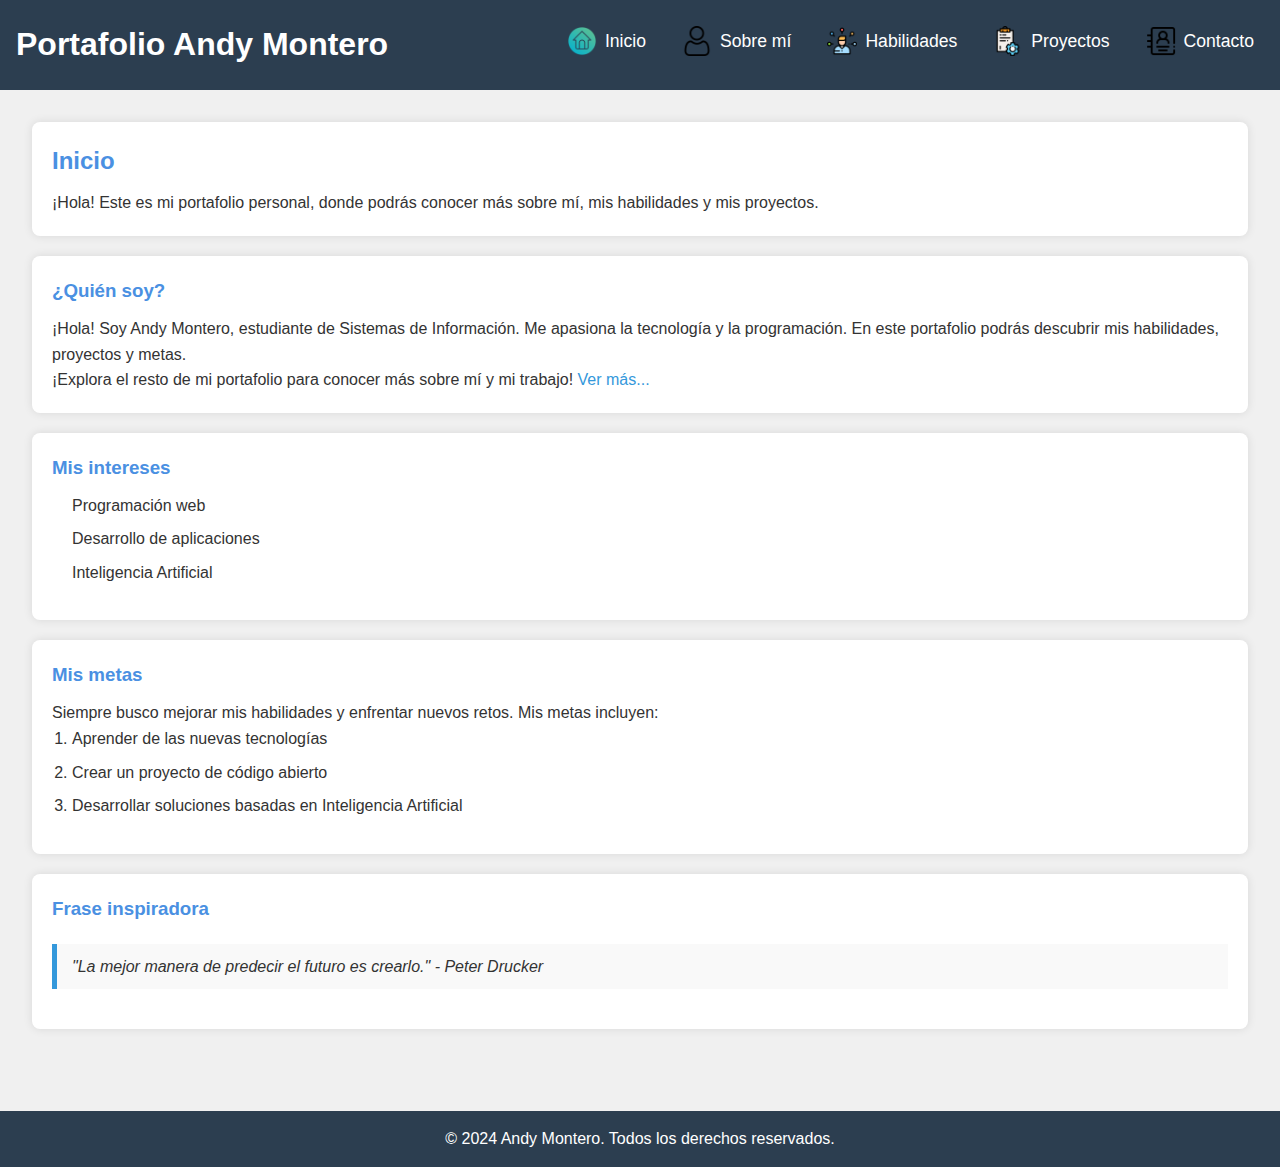
<file: index.html>
<!DOCTYPE html>
<html lang="es">

<head>
    <meta charset="UTF-8">
    <meta name="viewport" content="width=device-width, initial-scale=1.0">
    <title>Portafolio de Andy</title>
    <link rel="icon" href="/iconos/portafolio.png" type="image/x-icon">
    <link rel="stylesheet" href="css/index.css">
    <link rel="stylesheet" href="css/nav.css">

</head>

<body>
    <header class="encabezado">
        <h1>Portafolio Andy Montero</h1>
        <nav>
          <ul class="menu">
            <li><a href="index.html" title="Ir a la página de inicio"><img src="iconos/home.png" alt="Inicio"> Inicio</a></li>
            <li><a href="sobre-mi.html" title="Conoce más sobre mí"><img src="iconos/mi.png" alt="Sobre mí" > Sobre mí</a></li>
            <li><a href="habilidades.html" title="Mira mis habilidades"><img src="iconos/habilidades.png" alt="Habilidades" > Habilidades</a></li>
            <li><a href="proyectos.html" title="Explora mis proyectos"><img src="iconos/proyectos.png" alt="Proyectos"> Proyectos</a></li>
            <li><a href="contacto.html" title="Contáctame"><img src="iconos/contacto.png" alt="Contacto" > Contacto</a></li>
          </ul>
        </nav>
      </header>



    <main class="main">
        <section class="main-section">
            <h2>Inicio</h2>
            <p>¡Hola! Este es mi portafolio personal, donde podrás conocer más sobre mí, mis habilidades y mis
                proyectos.</p>
        </section>

        <section class="main-section">
            <h3>¿Quién soy?</h3>
            <p>
                ¡Hola! Soy Andy Montero, estudiante de Sistemas de Información. Me apasiona la tecnología y la
                programación.
                En este portafolio podrás descubrir mis habilidades, proyectos y metas. <br>
                ¡Explora el resto de mi portafolio para conocer más sobre mí y mi trabajo!
                <a href="sobre-mi.html">Ver más...</a>
            </p>
        </section>

        <section class="main-section">
            <h3>Mis intereses</h3>
            <ul>
                <li>Programación web</li>
                <li>Desarrollo de aplicaciones</li>
                <li>Inteligencia Artificial</li>
            </ul>
        </section>

        <section class="main-section">
            <h3>Mis metas</h3>
            <p>Siempre busco mejorar mis habilidades y enfrentar nuevos retos. Mis metas incluyen:</p>
            <ol>
                <li>Aprender de las nuevas tecnologías</li>
                <li>Crear un proyecto de código abierto</li>
                <li>Desarrollar soluciones basadas en Inteligencia Artificial</li>
            </ol>
        </section>

        <section class="main-section">
            <h3>Frase inspiradora</h3>
            <blockquote>
                "La mejor manera de predecir el futuro es crearlo." - Peter Drucker
            </blockquote>
        </section>
    </main>

    <footer class="footer">
        <p>&copy; 2024 Andy Montero. Todos los derechos reservados.</p>
    </footer>
</body>

</html>
</file>
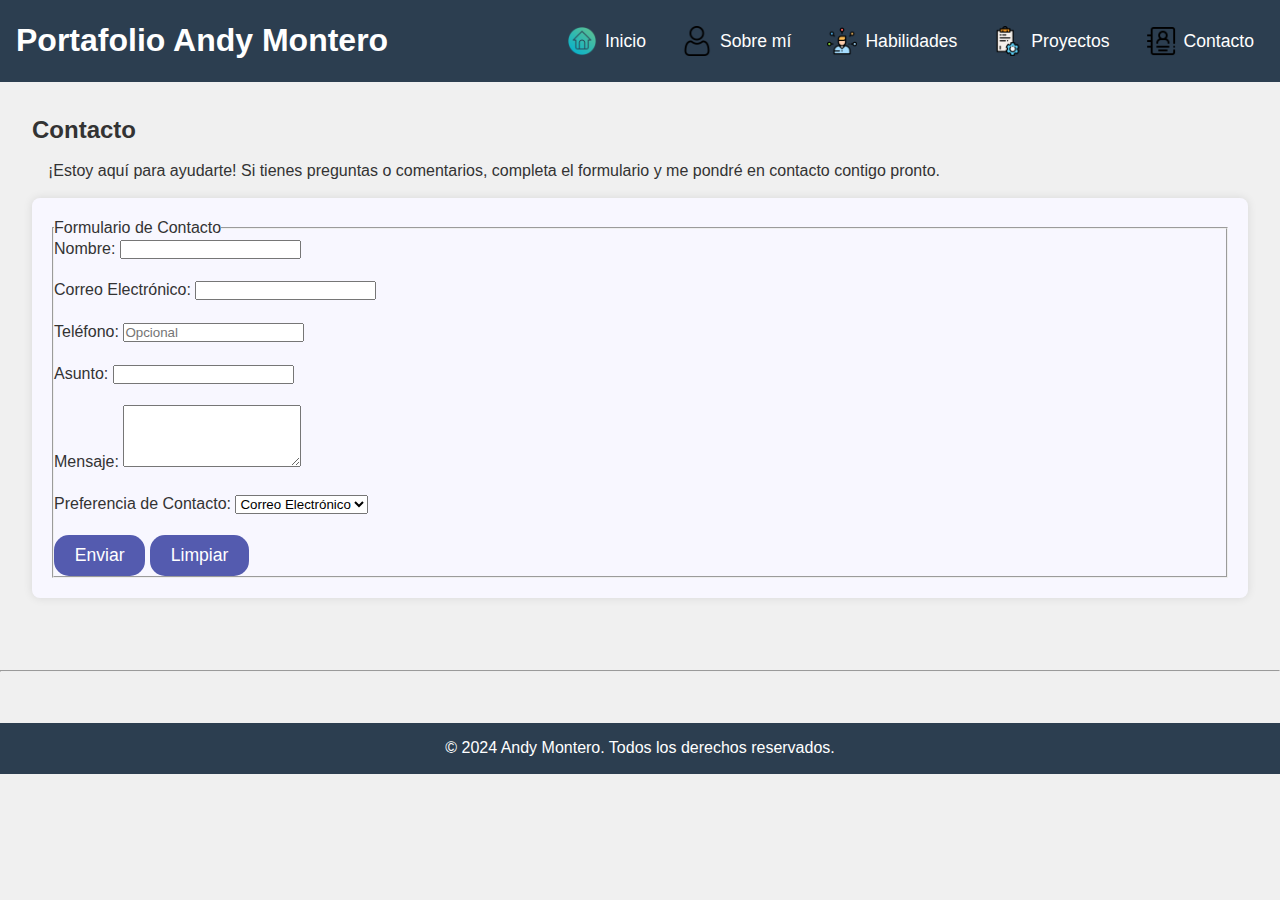
<file: contacto.html>
<!DOCTYPE html>
<html lang="es">

<head>
    <meta charset="UTF-8">
    <meta name="viewport" content="width=device-width, initial-scale=1.0">
    <title>Contacto</title>
    <link rel="icon" href="/iconos/contacto.png" type="image/x-icon">
    <link rel="stylesheet" href="css/contacto.css">
    <link rel="stylesheet" href="css/nav.css">
</head>

<body>

    <header class="encabezado">
        <h1>Portafolio Andy Montero</h1>
        <nav>
            <ul class="menu">
                <li><a href="index.html" title="Ir a la página de inicio"><img src="iconos/home.png" alt="Inicio">
                        Inicio</a></li>
                <li><a href="sobre-mi.html" title="Conoce más sobre mí"><img src="iconos/mi.png" alt="Sobre mí"> Sobre
                        mí</a></li>
                <li><a href="habilidades.html" title="Mira mis habilidades"><img src="iconos/habilidades.png"
                            alt="Habilidades"> Habilidades</a></li>
                <li><a href="proyectos.html" title="Explora mis proyectos"><img src="iconos/proyectos.png"
                            alt="Proyectos"> Proyectos</a></li>
                <li><a href="contacto.html" title="Contáctame"><img src="iconos/contacto.png" alt="Contacto">
                        Contacto</a></li>
            </ul>
        </nav>
    </header>

</body>

<main class="main">
    <h2>Contacto</h2>
    <p>¡Estoy aquí para ayudarte! Si tienes preguntas o comentarios, completa el formulario y me pondré en
        contacto contigo pronto.</p>
    <section class="contacto">

        <section class="formulario">

            <form>
                <fieldset>

                    <legend>Formulario de Contacto</legend>
                    <label for="nombre">Nombre:</label>
                    <input type="text" id="nombre" name="nombre" required><br><br>

                    <label for="email">Correo Electrónico:</label>
                    <input type="email" id="email" name="email" required><br><br>

                    <label for="telefono">Teléfono:</label>
                    <input type="tel" id="telefono" name="telefono" placeholder="Opcional"><br><br>

                    <label for="asunto">Asunto:</label>
                    <input type="text" id="asunto" name="asunto" required><br><br>

                    <label for="mensaje">Mensaje:</label>
                    <textarea id="mensaje" name="mensaje" rows="4" required></textarea><br><br>

                    <label for="contacto">Preferencia de Contacto:</label>
                    <select id="contacto" name="contacto">
                        <option value="email">Correo Electrónico</option>
                        <option value="telefono">Teléfono</option>
                    </select><br><br>

                    <input type="submit" value="Enviar">
                    <input type="reset" value="Limpiar">
                </fieldset>
            </form>
        </section>
</main>
<br>
<hr />
<br>

<footer class="footer">
    <p>&copy; 2024 Andy Montero. Todos los derechos reservados.</p>
</footer>

</html>
</file>
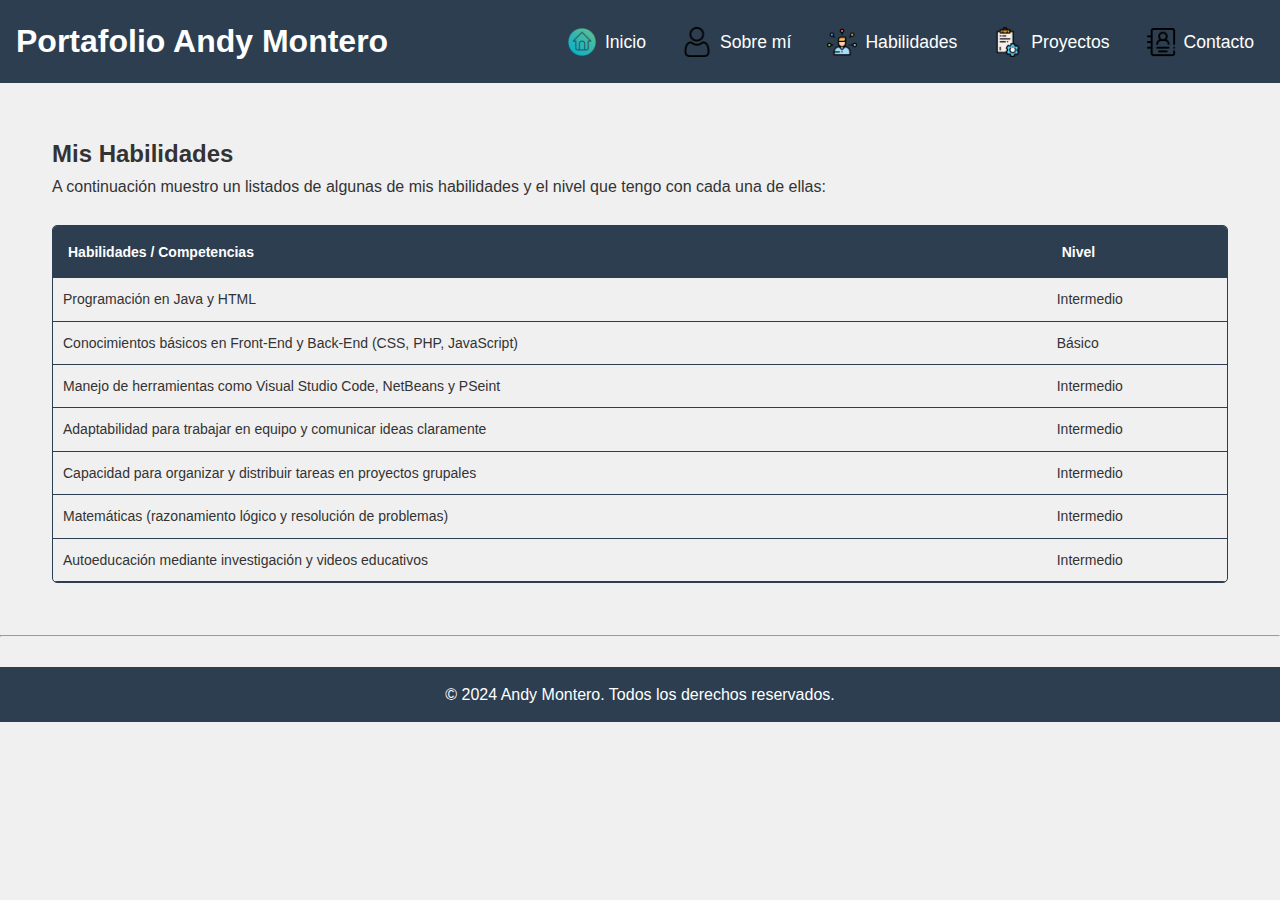
<file: habilidades.html>
<!DOCTYPE html>
<html lang="es">

<head>
    <meta charset="UTF-8">
    <meta name="viewport" content="width=device-width, initial-scale=1.0">
    <title>Mis habilidades</title>
    <link rel="icon" href="/iconos/habilidades.png" type="image/x-icon">
    <link rel="stylesheet" href="css/habilidades.css">
    <link rel="stylesheet" href="css/nav.css">

</head>

<body>
    <header class="encabezado">
        <h1>Portafolio Andy Montero</h1>
        <nav>
            <ul class="menu">
                <li><a href="index.html" title="Ir a la página de inicio"><img src="iconos/home.png" alt="Inicio">
                        Inicio</a></li>
                <li><a href="sobre-mi.html" title="Conoce más sobre mí"><img src="iconos/mi.png" alt="Sobre mí"> Sobre
                        mí</a></li>
                <li><a href="habilidades.html" title="Mira mis habilidades"><img src="iconos/habilidades.png"
                            alt="Habilidades"> Habilidades</a></li>
                <li><a href="proyectos.html" title="Explora mis proyectos"><img src="iconos/proyectos.png"
                            alt="Proyectos"> Proyectos</a></li>
                <li><a href="contacto.html" title="Contáctame"><img src="iconos/contacto.png" alt="Contacto">
                        Contacto</a></li>
            </ul>
        </nav>
    </header>
    <main class="main">

        <section class="habilidades" id="habilidades">
            <h2>Mis Habilidades</h2>
            <p>A continuación muestro un listados de algunas de mis habilidades y el nivel que tengo con cada una de
                ellas:</p>
            <br>

            <article class="tabla"">
                <table>
                <thead>
                    <tr>
                        <th>Habilidades / Competencias</th>
                        <th>Nivel</th>
                    </tr>
                </thead>

                <tbody>
                    <tr>
                        <td>Programación en Java y HTML</td>
                        <td>Intermedio</td>
                    </tr>
                    <tr>
                        <td>Conocimientos básicos en Front-End y Back-End (CSS, PHP, JavaScript)</td>
                        <td>Básico</td>
                    </tr>
                    <tr>
                        <td>Manejo de herramientas como Visual Studio Code, NetBeans y PSeint</td>
                        <td>Intermedio</td>
                    </tr>
                    <tr>
                        <td>Adaptabilidad para trabajar en equipo y comunicar ideas claramente</td>
                        <td>Intermedio</td>
                    </tr>
                    <tr>
                        <td>Capacidad para organizar y distribuir tareas en proyectos grupales</td>
                        <td>Intermedio</td>
                    </tr>
                    <tr>
                        <td>Matemáticas (razonamiento lógico y resolución de problemas)</td>
                        <td>Intermedio</td>
                    </tr>
                    <tr>
                        <td>Autoeducación mediante investigación y videos educativos</td>
                        <td>Intermedio</td>
                    </tr>
                </tbody>

                </table>
            </article>

        </section>


    </main>


</body>
<hr />
<footer class="footer">
    <p>&copy; 2024 Andy Montero. Todos los derechos reservados.</p>
</footer>

</html>
</file>
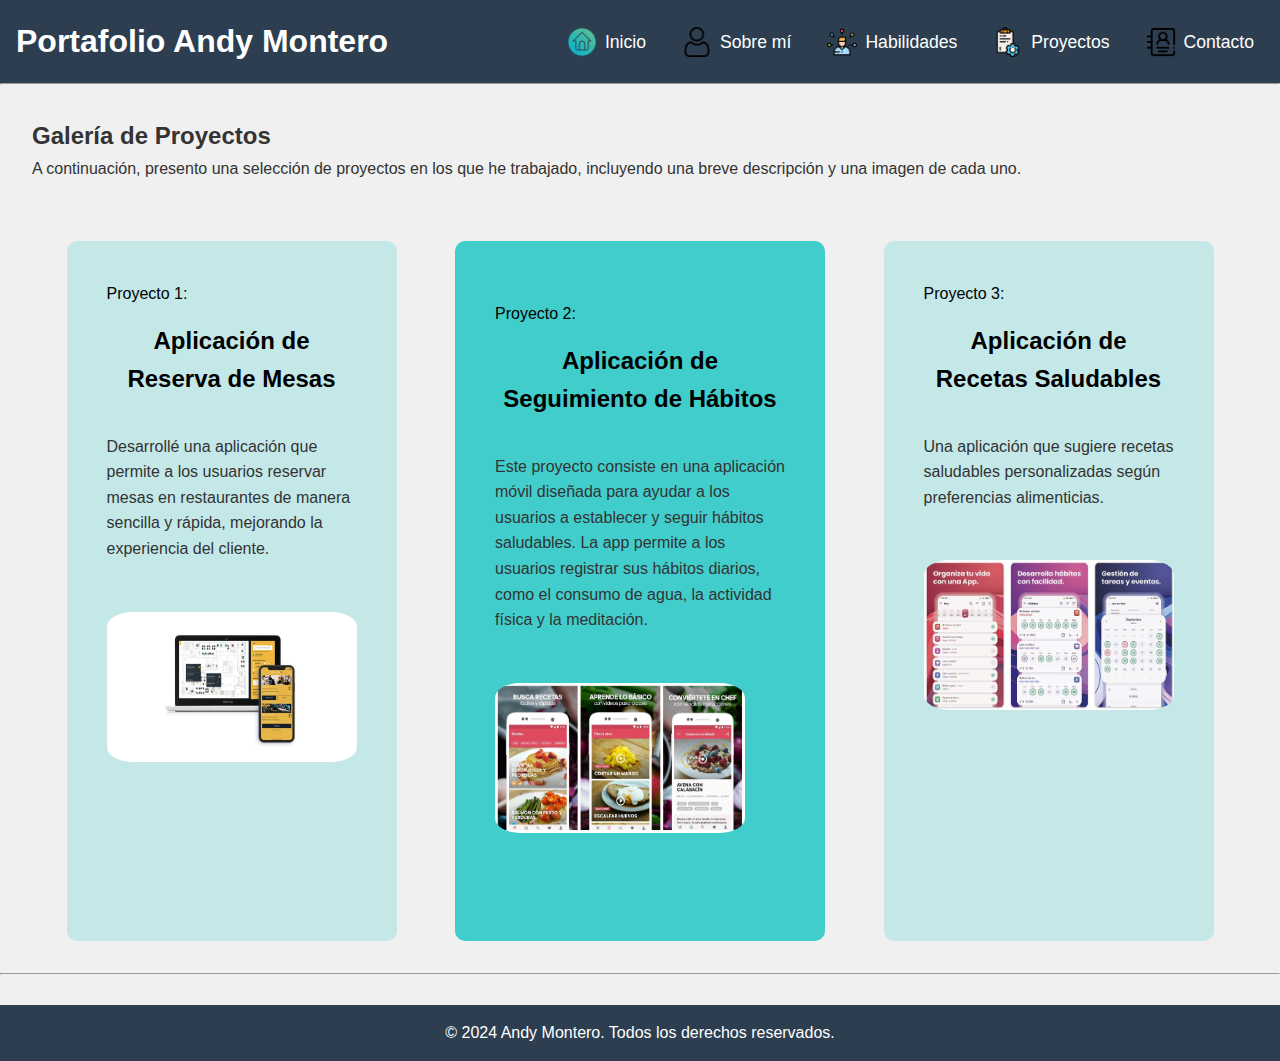
<file: proyectos.html>
<!DOCTYPE html>
<html lang="es">

<head>
    <meta charset="UTF-8">
    <meta name="viewport" content="width=device-width, initial-scale=1.0">
    <title>Mis Proyectos</title>
    <link rel="icon" href="/iconos/proyectos.png" type="image/x-icon">
    <link rel="stylesheet" href="css/proyectos.css">
    <link rel="stylesheet" href="css/nav.css">
</head>

<body>

    <header class="encabezado">
        <h1>Portafolio Andy Montero</h1>
        <nav>
            <ul class="menu">
                <li><a href="index.html" title="Ir a la página de inicio"><img src="iconos/home.png" alt="Inicio">
                        Inicio</a></li>
                <li><a href="sobre-mi.html" title="Conoce más sobre mí"><img src="iconos/mi.png" alt="Sobre mí"> Sobre
                        mí</a></li>
                <li><a href="habilidades.html" title="Mira mis habilidades"><img src="iconos/habilidades.png"
                            alt="Habilidades"> Habilidades</a></li>
                <li><a href="proyectos.html" title="Explora mis proyectos"><img src="iconos/proyectos.png"
                            alt="Proyectos"> Proyectos</a></li>
                <li><a href="contacto.html" title="Contáctame"><img src="iconos/contacto.png" alt="Contacto">
                        Contacto</a></li>
            </ul>
        </nav>
    </header>
    <hr />
    <main class="main">
        <section>

            <h2>Galería de Proyectos</h2>
            <p>A continuación, presento una selección de proyectos en los que he trabajado, incluyendo una breve
                descripción y una imagen de cada uno.</p>

            <section class="proyectos">
                <article class="proyecto">
                    <p class="numeroP">Proyecto 1:</p>
                    <h2 class="titulos">Aplicación de Reserva de Mesas</h2>
                    <p class="descripción"> Desarrollé una aplicación que permite a los usuarios reservar mesas en
                        restaurantes de
                        manera
                        sencilla y rápida, mejorando la experiencia del cliente.</p>
                    <figure class="imagenes">
                        <img src="imagenes/aplic_mesa.jpg"
                            alt="Captura de pantalla de la aplicación de reserva de mesas">
                    </figure>
                </article>

                <article class="proyecto2">
                    <p class="numeroP">Proyecto 2:</p>
                    <h2 class="titulos"> Aplicación de Seguimiento de Hábitos</h2>
                    <p class="descripción"> Este proyecto consiste en una aplicación móvil diseñada para ayudar a
                        los usuarios a
                        establecer y
                        seguir hábitos saludables. La app permite a los usuarios registrar sus hábitos diarios,
                        como el
                        consumo de agua, la actividad física y la meditación.</p>
                    <figure class="imagenes">
                        <img src="imagenes/apli-rect.jpg" alt="Aplicación de Recetas Saludables">
                    </figure>
                </article>

                <article class="proyecto">
                    <p class="numeroP">Proyecto 3:</p>
                    <h2 class="titulos"> Aplicación de Recetas Saludables</h2>
                    <p class="descripción"> Una aplicación que sugiere recetas saludables personalizadas según
                        preferencias
                        alimenticias. </p>
                    <figure class="imagenes">
                        <img src="imagenes/aplic_habitos.jpeg" alt="Aplicación de Seguimiento de Hábitos">
                    </figure>

                </article>
            </section>

            </ul>
        </section>
    </main>
</body>


<hr />
<footer class="footer">
    <p>&copy; 2024 Andy Montero. Todos los derechos reservados.</p>
</footer>

</html>
</file>
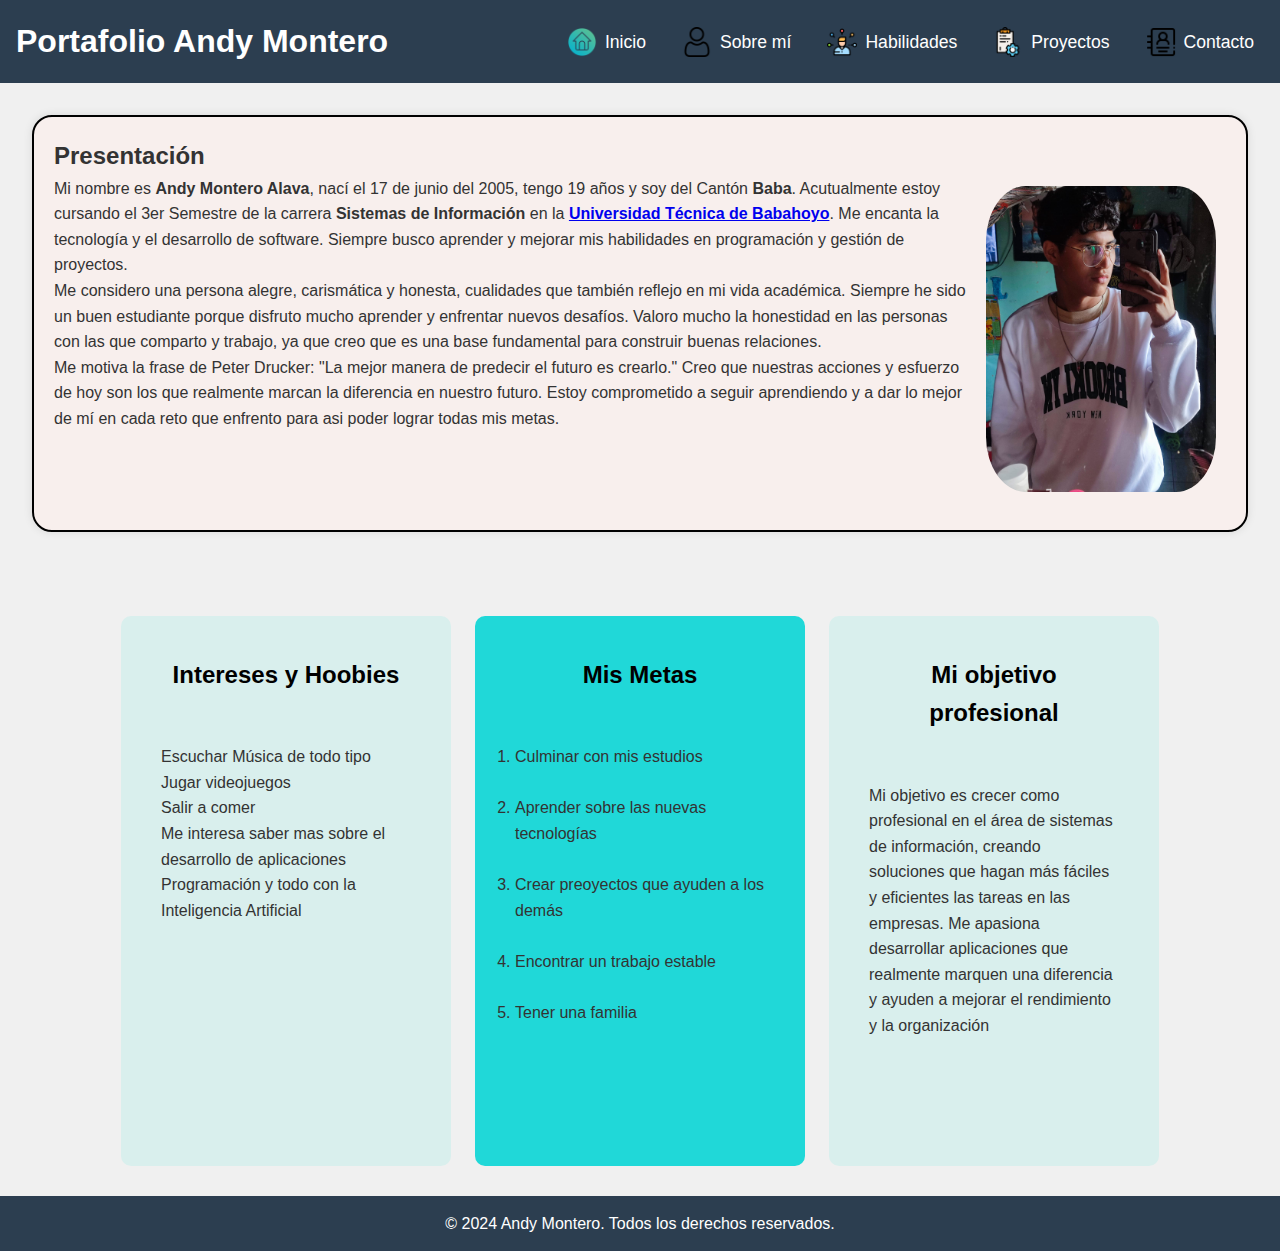
<file: sobre-mi.html>
<!DOCTYPE html>
<html lang="es">

<head>
    <meta charset="UTF-8">
    <meta name="viewport" content="width=device-width, initial-scale=1.0">
    <title>Sobre mi</title>
    <link rel="icon" href="/iconos/mi.png" type="image/x-icon">
    <link rel="stylesheet" href="css/sobre-mi.css">
    <link rel="stylesheet" href="css/nav.css">

</head>

<body>

    <header class="encabezado">
        <h1>Portafolio Andy Montero</h1>
        <nav>
            <ul class="menu">
                <li><a href="index.html" title="Ir a la página de inicio"><img src="iconos/home.png" alt="Inicio">
                        Inicio</a></li>
                <li><a href="sobre-mi.html" title="Conoce más sobre mí"><img src="iconos/mi.png" alt="Sobre mí"> Sobre
                        mí</a></li>
                <li><a href="habilidades.html" title="Mira mis habilidades"><img src="iconos/habilidades.png"
                            alt="Habilidades"> Habilidades</a></li>
                <li><a href="proyectos.html" title="Explora mis proyectos"><img src="iconos/proyectos.png"
                            alt="Proyectos"> Proyectos</a></li>
                <li><a href="contacto.html" title="Contáctame"><img src="iconos/contacto.png" alt="Contacto">
                        Contacto</a></li>
            </ul>
        </nav>
    </header>

    <main class="main">
        <section class="presentacion">
            <h2>Presentación</h2>
            <section class="texto">
                <p>
                    Mi nombre es <strong>Andy Montero Alava</strong>, nací el 17 de junio del 2005, tengo
                    19 años y soy del Cantón <strong>Baba</strong>. Acutualmente estoy cursando el 3er Semestre de la
                    carrera
                    <strong>Sistemas de Información</strong> en la <a href="https://utb.edu.ec/"
                        target="_blank"><strong>Universidad Técnica de
                            Babahoyo</strong></a>. Me encanta la tecnología y el desarrollo de software.
                    Siempre busco aprender y mejorar mis habilidades en programación y gestión de proyectos.
                    <br> Me considero una persona alegre, carismática y honesta, cualidades que también reflejo en mi
                    vida
                    académica. Siempre he sido un buen estudiante porque disfruto mucho aprender y enfrentar nuevos
                    desafíos.
                    Valoro mucho la honestidad en las personas con las que comparto y trabajo, ya que creo que es una
                    base fundamental para construir buenas relaciones. <br> Me motiva la frase de Peter Drucker: "La mejor
                    manera de predecir el futuro es crearlo." Creo que nuestras acciones y esfuerzo de hoy son los que
                    realmente marcan la diferencia en nuestro futuro. Estoy comprometido a seguir aprendiendo y a dar lo
                    mejor de mí en cada reto que enfrento para asi poder lograr todas mis metas.
                </p>
                <figure>
                    <img src="imagenes/Yo.jpg" alt="Fotografía de Andy Montero Alava" class="img">
                </figure>
            </section>
        </section>
    </main>



    <section class="masdetalles">
        <article class="article">
            <h2 class="titulos">Intereses y Hoobies</h2>
            <p class="descripcion">
            <ul>
                <li>Escuchar Música de todo tipo</li>
                <li>Jugar videojuegos</li>
                <li>Salir a comer</li>
                <li>Me interesa saber mas sobre el desarrollo de aplicaciones</li>
                <li>Programación y todo con la Inteligencia Artificial</li>
            </ul>
            </p>
        </article>

        <article class="article2">
            <h2 class="titulos">Mis Metas
            </h2>
            <p class="descripcion">
            <ol>
                <li>Culminar con mis estudios</li>
                <br>
                <li>Aprender sobre las nuevas tecnologías</li>
                <br>
                <li>Crear preoyectos que ayuden a los demás</li>
                <br>
                <li>Encontrar un trabajo estable</li>
                <br>
                <li>Tener una familia</li>
            </ol>
            </p>
        </article>

        <article class="article">
            <h1 class="titulos"> Mi objetivo profesional</h1>
            <p class="descripcion">
            <p> Mi objetivo es crecer como profesional en el área de sistemas de información, creando
                soluciones que hagan más fáciles y eficientes las tareas en las empresas. Me
                apasiona desarrollar aplicaciones que realmente marquen una diferencia y ayuden a
                mejorar el rendimiento y la organización</p>
            </p>
        </article>

    </section>

    <footer class="footer">
        <p>&copy; 2024 Andy Montero. Todos los derechos reservados.</p>
    </footer>
</body>

</html>
</file>
<file: css/index.css>
/* Reset básico */
* {
  margin: 0;
  padding: 0;
  box-sizing: border-box;
}

/* Estilo general del cuerpo */
body {
  font-family: Arial, sans-serif;
  background-color: #f0f0f0;
  color: #333;
  line-height: 1.6;
}
/* Sección principal */
.main {
  padding: 2rem;
}

.main-section {
  background-color: white;
  padding: 20px;
  margin-bottom: 20px;
  border-radius: 8px;
  box-shadow: 0 0 10px rgba(0, 0, 0, 0.1);
}

.main-section h2,
.main-section h3 {
  color: #4a90e2;
  margin-bottom: 10px;
}

ul,
ol {
  margin-left: 20px;
  margin-bottom: 15px;
}

ul li,
ol li {
  margin-bottom: 8px;
}

a {
  color: #3498db;
  text-decoration: none;
}

a:hover {
  text-decoration: underline;
}

blockquote {
  background-color: #f9f9f9;
  padding: 10px 15px;
  border-left: 5px solid #3498db;
  font-style: italic;
  margin-top: 20px;
  margin-bottom: 20px;
}

/* Pie de página */
.footer {
  background-color: #2c3e50;
  color: white;
  text-align: center;
  padding: 15px;
  margin-top: 30px;
}

.footer p {
  font-size: 1rem;
}


@media (max-width:768px) {
  .encabezado {
    flex-direction: column;
    text-align: center;
    gap: 1rem;
  }
}

@media (max-width:480px) {
  .menu {
    flex-direction: column;
    align-items: center;
  }
}
</file>
<file: css/nav.css>
/* reset.css */
* {
    margin: 0;
    padding: 0;
    box-sizing: border-box;
}
.encabezado {
    background-color: #2c3e50;
    display: flex;
    justify-content: space-between;
    align-items: center;
    color: #fff;
    padding: 1rem;
  }
  
  .menu {
    display: flex;
    list-style: none;
    gap: 1rem;
    font-size: 1.1rem;
    padding: 0;
    margin: 0;
  }
  ul>li {
    display: flex;
    align-items: center;
  }
  
  ul>li>a>img {
    width: 30px;
    height: 30px;
    margin-right: 8px;
  }
  
  ul>li>a {
    text-decoration: none;
    color: #fff;
    padding: 0.5rem;
    display: flex;
    align-items: center;
    border: 2px solid transparent;
    border-radius: 4px;
    transition: all 0.3s ease;
  }
  
  ul>li>a:hover {
    background-color: #3498db;
    border-color: #3498db;
    color: #fff;
    text-decoration: none;
  }
  
  .footer {
    background-color: #2c3e50;
    color: white;
    text-align: center;
    padding: 15px;
    margin-top: 30px;
  }
  
  .footer p {
    font-size: 1rem;
  }
</file>
<file: css/contacto.css>
/* Reset básico */
* {
  margin: 0;
  padding: 0;
  box-sizing: border-box;
}

/* Estilo general del cuerpo */
body {
  font-family: Arial, sans-serif;
  background-color: #f0f0f0;
  color: #333;
  line-height: 1.3;
}

.main {
  padding: 2rem;
}

.main>p {
  padding: 1rem;
}
.formulario {

  background-color: #f8f7ff;
  padding: 20px;
  margin-bottom: 20px;
  border-radius: 8px;
  box-shadow: 0 0 10px rgba(0, 0, 0, 0.1);
}



input[type="submit"],
input[type="reset"] {
  background-color: #545baf;
  color: #fff;
  border: none;
  padding: 0.6rem 1.3rem;
  font-size: 1.1rem;
  border-radius: 15px;
  cursor: pointer;
  transition: background-color 0.3s ease;
}

input[type="submit"]:hover,
input[type="reset"]:hover {
  background-color: #29b9b2;
}

.footer {
  background-color: #2c3e50;
  color: white;
  text-align: center;
  padding: 15px;
  margin-top: 30px;
}

.footer p {
  font-size: 1rem;
}

@media (max-width:768px) {
  .encabezado {
    flex-direction: column;
    text-align: center;
    gap: 1rem;
  }
}

@media (max-width:480px) {
  .menu {
    flex-direction: column;
    align-items: center;
  }
}
</file>
<file: css/habilidades.css>
/* Reset básico */
* {
  margin: 0;
  padding: 0;
  box-sizing: border-box;
}

/* Estilo general del cuerpo */
body {
  font-family: Arial, sans-serif;
  background-color: #f0f0f0;
  color: #333;
  line-height: 1.6;
}

.main {
  padding: 2rem;
}


.habilidades {
  padding: 20px;
}

.tabla {
  border: solid 1px #2c3e50;
  border-radius: 5px;
  overflow-x: auto;
}

table {
  font-size: 14px;
  border-collapse: collapse;
  width: 100%;
}

thead {
  background: #2c3e50;
  color: #fff;
}

th {
  padding: 15px;
  font-weight: 700;
  text-align: left; /* Alinear texto a la izquierda */
}

td {
  padding: 10px;
  border-bottom: solid 1px #2c3e50;
}

tbody tr:hover {
  background: #3498db;
}


@media (max-width: 768px) {
  .contenedor-habilidades {
    flex-direction: column;
    align-items: center;
  }
}

.footer {
  background-color: #2c3e50;
  color: white;
  text-align: center;
  padding: 15px;
  margin-top: 30px;
}

.footer p {
  font-size: 1rem;
}

@media (max-width:768px) {
  .encabezado {
    flex-direction: column;
    text-align: center;
    gap: 1rem;
  }
}

@media (max-width:480px) {
  .menu {
    flex-direction: column;
    align-items: center;
  }
}
</file>
<file: css/proyectos.css>
/* Reset básico */
* {
  margin: 0;
  padding: 0;
  box-sizing: border-box;
}

/* Estilo general del cuerpo */
body {
  font-family: Arial, sans-serif;
  background-color: #f0f0f0;
  color: #333;
  line-height: 1.6;
}

.main {
  padding: 2rem;
}

.proyectos {
  display: flex;
  flex-wrap: wrap;
  justify-content: space-evenly;
  gap: 1.5em;
  padding-top: 60px;

}

.proyecto {
  display: flex;
  flex-direction: column;
  background-color: #c4e8e8;
  border-radius: 10px;
  width: 330px;
  height: 700px;
  padding: 40px;
}

.proyecto2 {
  display: flex;
  flex-direction: column;
  background-color: #41cdcb;
  border-radius: 10px;
  width: 370px;
  height: 700px;
  padding: 60px 40px;
 
}

.article {
  display: flex;
  flex-direction: column;
  background-color: #c4e8e8;
  border-radius: 10px;
  width: 330px;
  height: 550px;
  padding: 40px;
}
.numeroP {
  color: #000000;
  margin-bottom: 15px;
  font-weight: 300;
}

.titulos {
  text-align: center;
  font-size: 1.5rem;
  color:   #000000;;
}

.descripción {
  margin-top: 35px;
  display: grid;
  gap: 1em;
  font-weight: 300;
  font-size: 1 rem;
  margin-bottom: 50px;
}

.imagenes>img {
  width: 250px;
  height: 150px;
  border-radius: 10%;

}

.footer {
  background-color: #2c3e50;
  color: white;
  text-align: center;
  padding: 15px;
  margin-top: 30px;
}

.footer p {
  font-size: 1rem;
}

@media (max-width:768px) {
  .encabezado {
    flex-direction: column;
    text-align: center;
    gap: 1rem;
  }
}

@media (max-width:480px) {
  .menu {
    flex-direction: column;
    align-items: center;
  }
}
</file>
<file: css/sobre-mi.css>
/* Reset básico */
* {
  margin: 0;
  padding: 0;
  box-sizing: border-box;
}

/* Estilo general del cuerpo */
body {
  font-family: Verdana, sans-serif;
  background-color: #f0f0f0;
  color: #333;
  line-height: 1.6;
}

.main {
  padding: 2rem;
}

.presentacion {
  background-color: #f8efed;
  padding: 20px;
  margin-bottom: 20px;
  border-radius: 20px;
  box-shadow: 0 0 10px rgba(0, 0, 0, 0.1);
  border: 2px solid #000000;
}

.texto {
  display: flex;
  justify-content: space-between;
}

.img {
  width: 250px;
  height: auto;
  border-radius: 20%;
  padding: 10px;
}

.masdetalles {

    display: flex;
    flex-wrap: wrap;
    justify-content: center;
    gap: 1.5em;
    padding-top: 2rem;
  
}

.article {
  display: flex;
  flex-direction: column;
  background-color: #d9efed;
  border-radius: 10px;
  width: 330px;
  height: 550px;
  padding: 40px;
}

.article2 {
  display: flex;
  flex-direction: column;
  background-color: #20d8d8;
  border-radius: 10px;
  width: 330px;
  height: 550px;
  padding: 40px;
}


.titulos {
  text-align: center;
  font-size: 1.5rem;
  color:   #000000;;
}

.descripcion {
  display: grid;
  gap: 1em;
  font-weight: 300;
  font-size: 1 rem;
  margin-bottom: 50px;
}

.footer {
  background-color: #2c3e50;
  color: white;
  text-align: center;
  padding: 15px;
  margin-top: 30px;
}

.footer p {
  font-size: 1rem;
}

@media (max-width:768px) {
  .encabezado {
    flex-direction: column;
    text-align: center;
    gap: 1rem;
  
  }
}


@media (max-width:480px) {
  .menu {
    flex-direction: column;
    align-items: center;
  }
  .texto {
    display: block; 
  }

  .img {
    max-width: 100%; 
    height: auto; 
    margin-top: 1rem; 
  }
}
</file>
